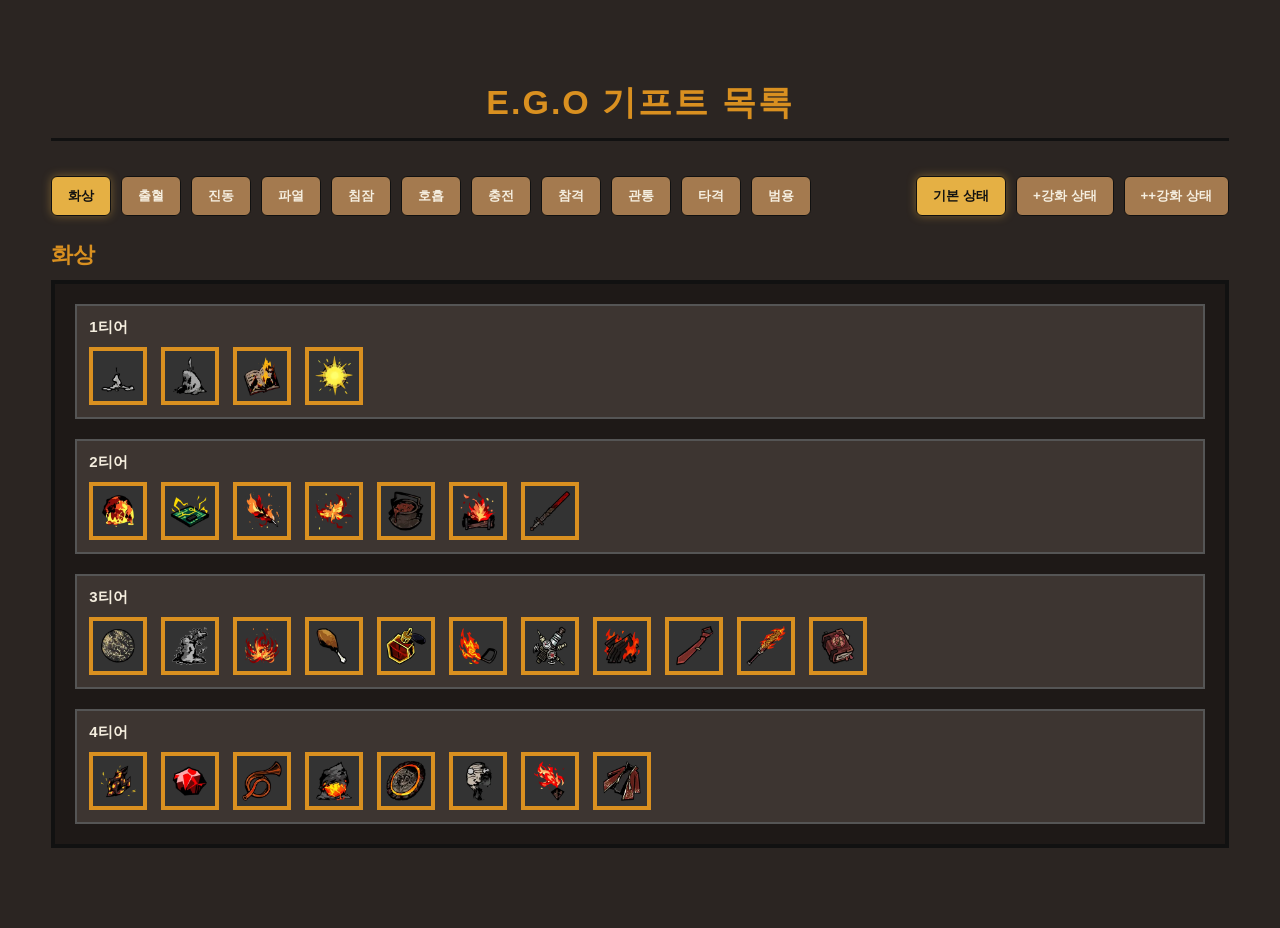
<file: ego_gift/ego_gift.html>
<!DOCTYPE html>
<html lang="ko">
<head>
  <meta charset="UTF-8" />
  <meta name="viewport" content="width=device-width, initial-scale=1.0" />
  <title>E.G.O 기프트 목록</title>
  <link rel="stylesheet" href="./ego_gift_style.css" />
</head>
<body>
  <div class="page">
    <h1 class="main-title">E.G.O 기프트 목록</h1>

    <div class="top-control">
      <div class="category-row">
        <div id="categoryTabs" class="category-tabs"></div>
      </div>

      <div class="mode-row">
        <div class="mode-buttons">
         <button id="normalBtn" class="mode-btn active">기본 상태</button>
         <button id="plusBtn" class="mode-btn">+강화 상태</button>
          <button id="doublePlusBtn" class="mode-btn">++강화 상태</button>
       </div>
      </div>
     </div>

    <section class="section">
      <div id="sectionTitle" class="section-title"></div>
      <div id="giftArea" class="image-area"></div>
    </section>
  </div>

  <script src="./ego_gift_main.js"></script>
</body>
</html>
</file>
<file: ego_gift/ego_gift_style.css>
* {
  box-sizing: border-box;
}

body {
  margin: 0;
  padding: 40px;
  font-family: "Noto Sans KR", Arial, sans-serif;
  background-color: #2b2522;
  color: #111;
}

.page {
  max-width: 1400px;
  width: 92vw;
  margin: 0 auto;
}

.main-title {
  margin-top: 40px;
  margin-bottom: 35px;
  text-align: center;
  font-size: 34px;
  font-weight: 900;
  letter-spacing: 2px;
  color: #d99020;
  border-bottom: 3px solid #111;
  padding-bottom: 12px;
}

.top-control {
  display: flex;
  justify-content: space-between;
  align-items: center;
  gap: 18px;
  margin-bottom: 24px;
}

.category-row {
  flex: 1;
}

.category-tabs {
  display: flex;
  flex-wrap: wrap;
  gap: 10px;
}

.category-btn,
.mode-btn {
  border: 1px solid #111;
  background-color: #a47a4f;
  color: #f5eedf;
  padding: 10px 16px;
  border-radius: 6px;
  font-weight: bold;
  cursor: pointer;
  transition: 0.2s;
}

.category-btn:hover,
.mode-btn:hover {
  background-color: #8c653d;
}

.category-btn.active,
.mode-btn.active {
  background-color: #e5b044;
  color: #111;
  box-shadow: 0 0 10px rgba(229, 176, 68, 0.4);
}

.mode-row {
  flex-shrink: 0;
  display: flex;
  justify-content: flex-end;
}

.mode-buttons {
  display: flex;
  gap: 10px;
  flex-shrink: 0;
}

.section {
  width: 100%;
  margin-top: 20px;
  margin-bottom: 40px;
}

.section-title {
  font-size: 22px;
  font-weight: bold;
  margin-bottom: 10px;
  color: #d99020;
}

.image-area {
  width: 100%;
  min-height: 180px;
  padding: 20px;
  border: 4px solid #111;
  background-color: #1e1917;
  display: flex;
  flex-direction: column;
  gap: 20px;
}

.inner-group {
  border: 2px solid #555;
  padding: 12px;
  background-color: #3d3531;
}

.group-title {
  font-size: 15px;
  font-weight: bold;
  margin-bottom: 10px;
  color: #f5eedf;
}

.box-row {
  display: flex;
  gap: 14px;
  flex-wrap: wrap;
}

.damage-box {
  position: relative;
  width: 58px;
  height: 58px;
  border: 4px solid #d99020;
  background-color: #333;
  display: flex;
  align-items: center;
  justify-content: center;
  cursor: pointer;
}

.damage-box img {
  width: 80%;
  height: 80%;
  object-fit: contain;
}

.damage-box:hover {
  background-color: #444;
  transform: translateY(-3px);
  transition: 0.2s;
}

.damage-box.plus-mode::after,
.damage-box.double-plus-mode::after {
  position: absolute;
  right: -8px;
  bottom: -8px;
  background: #d99020;
  color: #111;
  border: 2px solid #111;
  font-size: 10px;
  font-weight: bold;
  padding: 1px 4px;
}

.damage-box.plus-mode::after {
  content: "+";
}

.damage-box.double-plus-mode::after {
  content: "++";
}

.damage-box.plus-mode {
  box-shadow: 0 0 0 3px #c99a35;
}

.damage-box.double-plus-mode {
  box-shadow: 0 0 0 3px #f0c35a;
}

.tooltip {
  position: absolute;
  left: 50%;
  bottom: 72px;
  transform: translateX(-50%);
  width: 280px;
  max-height: 360px;
  overflow-y: auto;
  padding: 12px;
  border: 2px solid #111;
  background-color: #eee;
  color: #111;
  font-size: 14px;
  line-height: 1.45;
  text-align: left;
  word-break: keep-all;
  white-space: pre-line;
  opacity: 0;
  visibility: hidden;
  transition: 0.2s;
  z-index: 10;
  box-shadow: 4px 4px 0 #111;
}

.damage-box:hover .tooltip {
  opacity: 1;
  visibility: visible;
}

.tooltip-title {
  display: block;
  font-weight: bold;
  margin-bottom: 6px;
  font-size: 18px;
  white-space: nowrap;
}

.tooltip-desc {
  display: block;
}

.empty-message {
  padding: 30px;
  color: #f5eedf;
}

@media (max-width: 700px) {
  body {
    padding: 20px;
  }

  .top-control {
    flex-direction: column;
    align-items: flex-start;
  }

  .mode-buttons {
    flex-wrap: wrap;
  }

  .tooltip {
    width: 220px;
    font-size: 12px;
  }
  .top-control {
  display: flex;
  flex-direction: column;
  gap: 18px;
  margin-bottom: 24px;
  }

  .category-row {
    width: 100%;
  }

  .category-tabs {
    display: flex;
    flex-wrap: wrap;
    gap: 10px;
  }

  .mode-row {
    width: 100%;
    justify-content: flex-start;
  }

  .mode-buttons {
    flex-wrap: wrap;
  }

  .section {
    width: 100%;
    margin-top: 20px;
    margin-bottom: 40px;
  }

  .image-area {
    width: 100%;
    min-height: 280px;
    padding: 20px;
    border: 4px solid #111;
    background-color: #a47a4f;

    display: flex;
    flex-direction: column;
    gap: 20px;
  }
}

  .damage-box.combo-gift {
     background-color: #333;
     border-color: #b01c37;
  }
</file>
